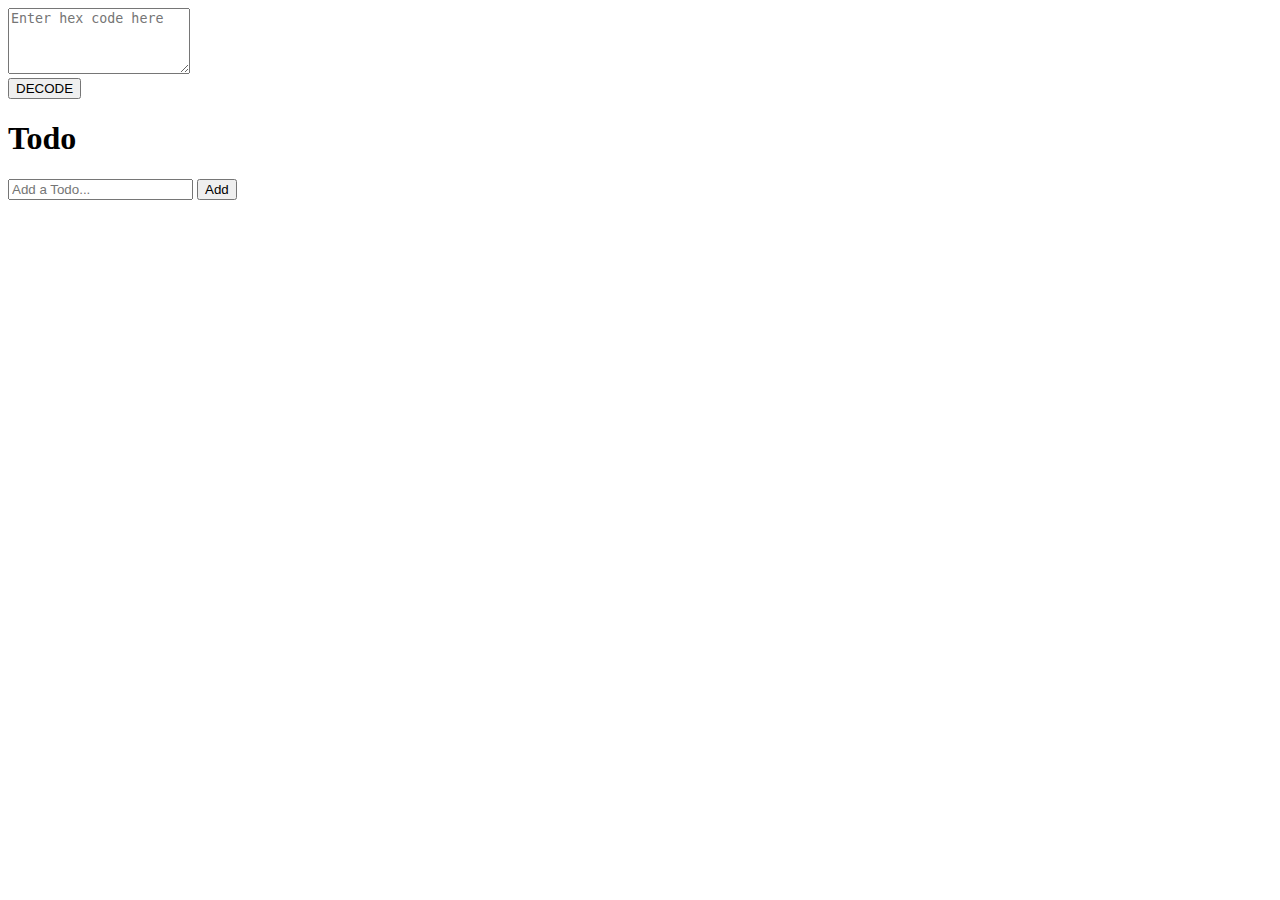
<file: index.html>
<!DOCTYPE html>
<html lang="en">

<head>
    <meta charset="UTF-8">
    <meta http-equiv="X-UA-Compatible" content="IE=edge">
    <meta name="viewport" content="width=device-width, initial-scale=1.0">
    <title>Document</title>
    <link href="https://cdn.jsdelivr.net/npm/bootstrap@5.1.1/dist/css/bootstrap.min.css" rel="stylesheet"
        integrity="sha384-F3w7mX95PdgyTmZZMECAngseQB83DfGTowi0iMjiWaeVhAn4FJkqJByhZMI3AhiU" crossorigin="anonymous">
    <style>
        .checked {
            text-decoration: line-through;
        }

        .flex-center {
            display: flex;
            justify-content: space-between;
            align-items: center;
        }
    </style>
</head>

<body>
    <div class="container-md">
        <div>
            <textarea class="form-control" placeholder="Enter hex code here" id="floatingTextarea"
                rows="4"></textarea>
        </div>
        <div class="text-center">
            <button type="button" class="btn btn-primary m-1" onclick="decode()">DECODE</button>
        </div>
        <div class="text-center">
            <a class="m-1" id="link" href=""></a>
        </div>
    </div>

    <div class="container-md text-center mt-5">
        <h1>Todo</h1>

        <form class="todo-form text-center">
            <input type="text" class="todo-input form-control" placeholder="Add a Todo...">
            <button type="submit" class="add-button btn btn-primary m-1">Add</button>
        </form>

        <ul class="todo-items list-group m-auto w-50">
        </ul>
    </div>

    <script src="script.js"></script>
</body>

</html>
</file>
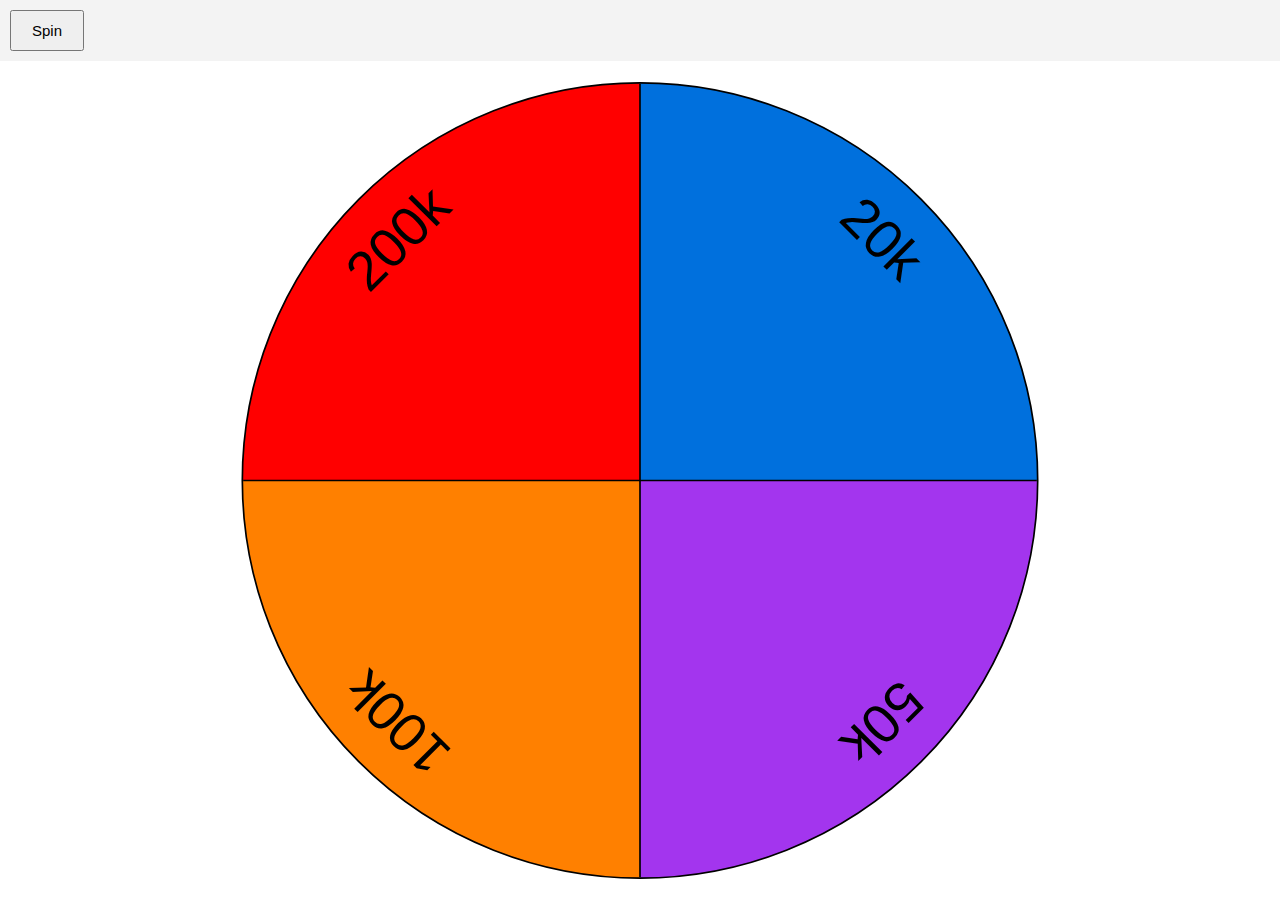
<file: spin-to-item/index.html>
<!DOCTYPE html>
<html lang="en">

<head>
  <meta charset="utf-8">
  <title>Spin Wheel Example - Spin to an Item</title>
  <meta name="viewport" content="width=device-width, initial-scale=1.0, maximum-scale=1.0, user-scalable=0">
  <link rel="icon" href="data:image/x-icon;," type="image/x-icon">
  <link rel="stylesheet" href="./css/index.css" />
  <script src="./js/index.js" type="module"></script>
</head>

<body>
  <div class="gui-wrapper">
    <p class="hide-away"><label>Choose the winning item:</label><select class="winning-item"></select></p>
    <p class="hide-away"><label>Spin easing function:</label><select class="easing-function"></select></p>
    <p class="hide-away"><label>Number of revolutions:</label><select class="revolutions">
        <option>0</option>
        <option>1</option>
        <option>2</option>
        <option>3</option>
        <option selected>4</option>
      </select></p>
    <p class="hide-away">
      <label>Spin direction:</label>
      <input type="radio" id="spinDirection-0" name="spinDirection" value="1" checked="checked" /><label
        for="spinDirection-0">Clockwise</label>
      <input type="radio" id="spinDirection-1" name="spinDirection" value="-1" /><label
        for="spinDirection-1">Anticlockwise</label>
    </p>
    <p class="hide-away">
      <label>Wheel pointer angle (Degrees):</label><input type="text" id="pointerAngle" value="0">
    </p>
    <div>
      <button class="btn-spin">Spin</button>
      <button class="btn-stop hide-away">Stop</button>
    </div>
  </div>

  <div class="wheel-wrapper"></div>
</body>

</html>
</file>
<file: spin-to-item/css/index.css>
* {
  margin: 0;
  padding: 0;
  font-family: 'Lucida Grande', sans-serif;
  font-size: 15px;
  -webkit-tap-highlight-color: transparent;
  user-select: none; /* Prevent selecting ui text when dragging */
}

html, body {
  height: 100%;
}

body {
  /* Prevent pull-down-to-refresh gesture */
  overscroll-behavior-y: contain;

  /* Prevent iOS rubber-band effect */
  position: fixed;
  width: 100%;

  /* Prevent browser from handling touch events */
  touch-action: none;

  display: flex;
  flex-direction: column;
  justify-items: stretch;
  align-items: stretch;
}

.wheel-wrapper {
  overflow: hidden;
  height: 100%;
  width: 100%;
}

.gui-wrapper {
  padding: 10px;
  background-color: #f3f3f3;
  display: flex;
  flex-direction: column;
  gap: 10px;
}

select {
  padding: 2px;
  cursor: pointer;
}

label {
  margin-right: 5px;
}

button {
  padding: 10px 20px;
  cursor: pointer;
  margin-right: 10px;
}

input[type="radio"],
label[for] {
  cursor: pointer;
  padding-left: 5px;
}

input[type="radio"] {
  margin-left: 5px;
}

input[type="text"] {
  padding: 2px 5px;
  width: 50px;
}

.hide-away{
  display :none
}
</file>
